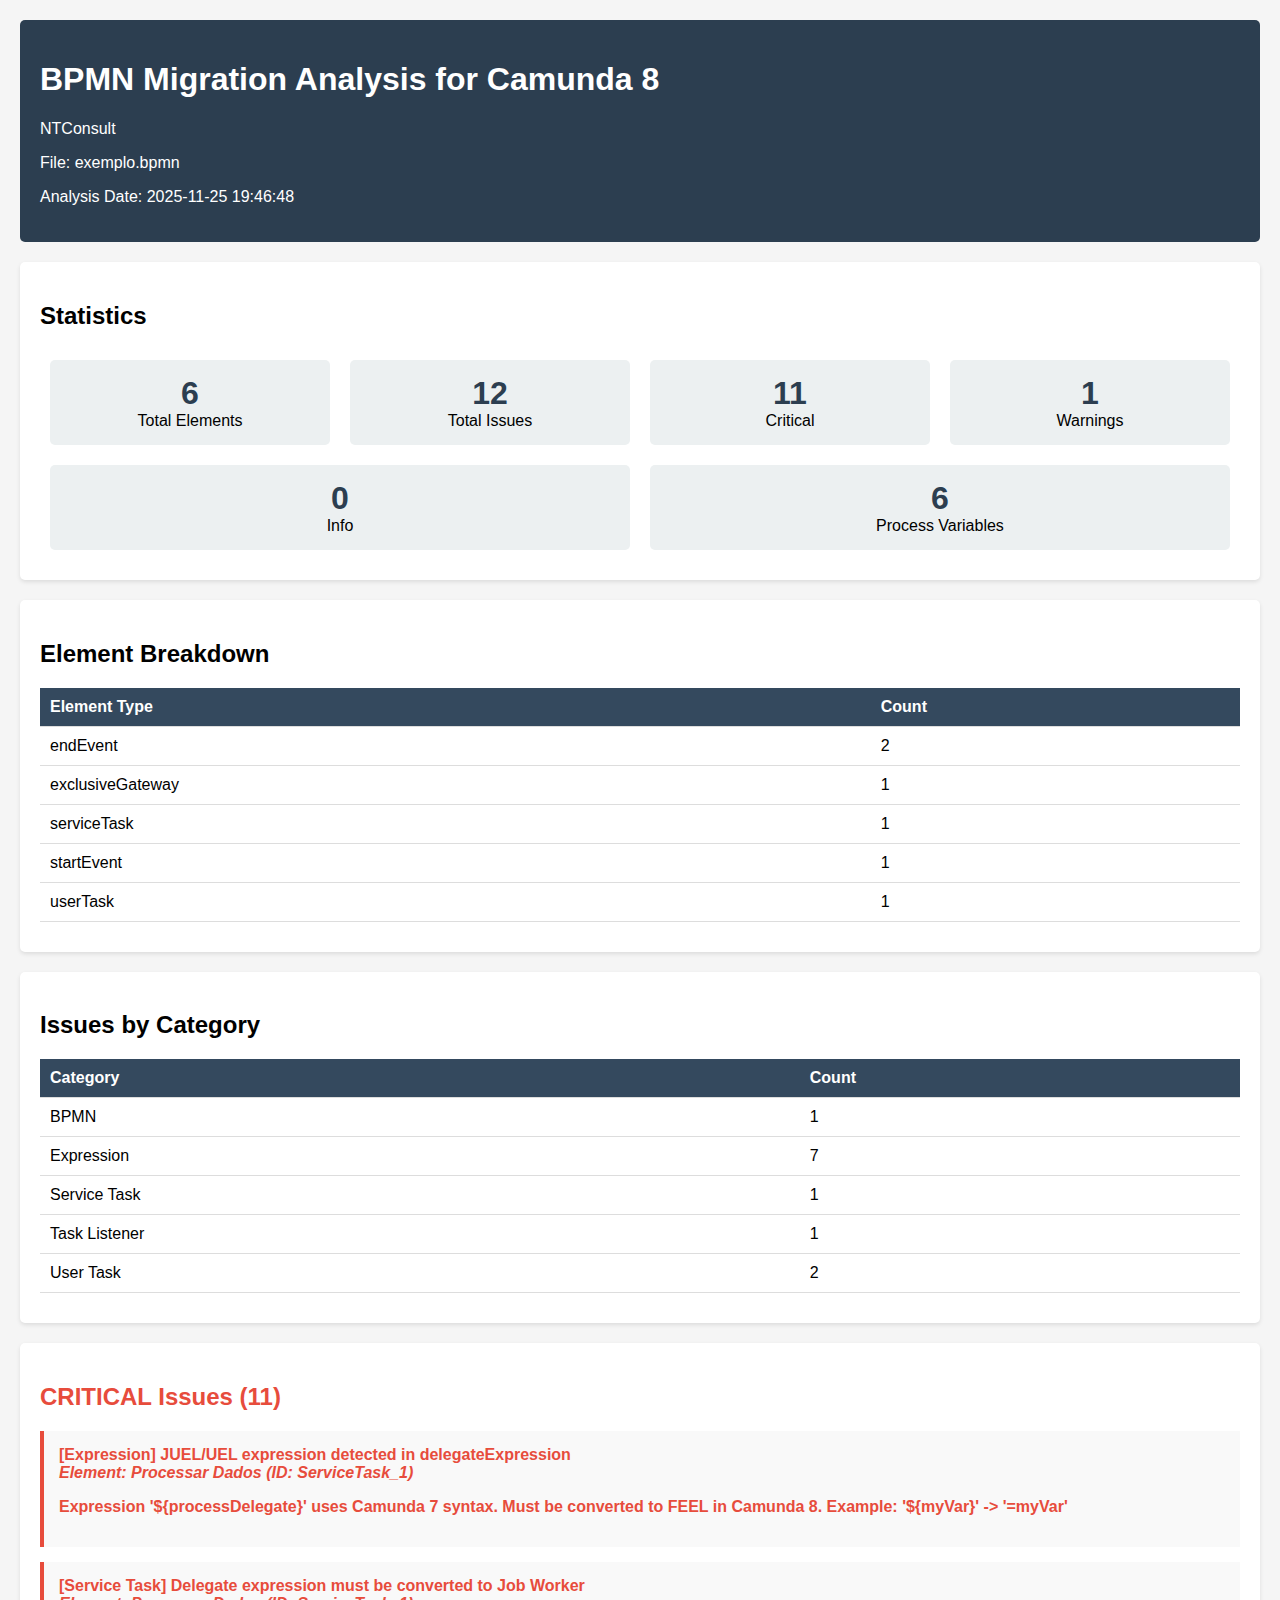
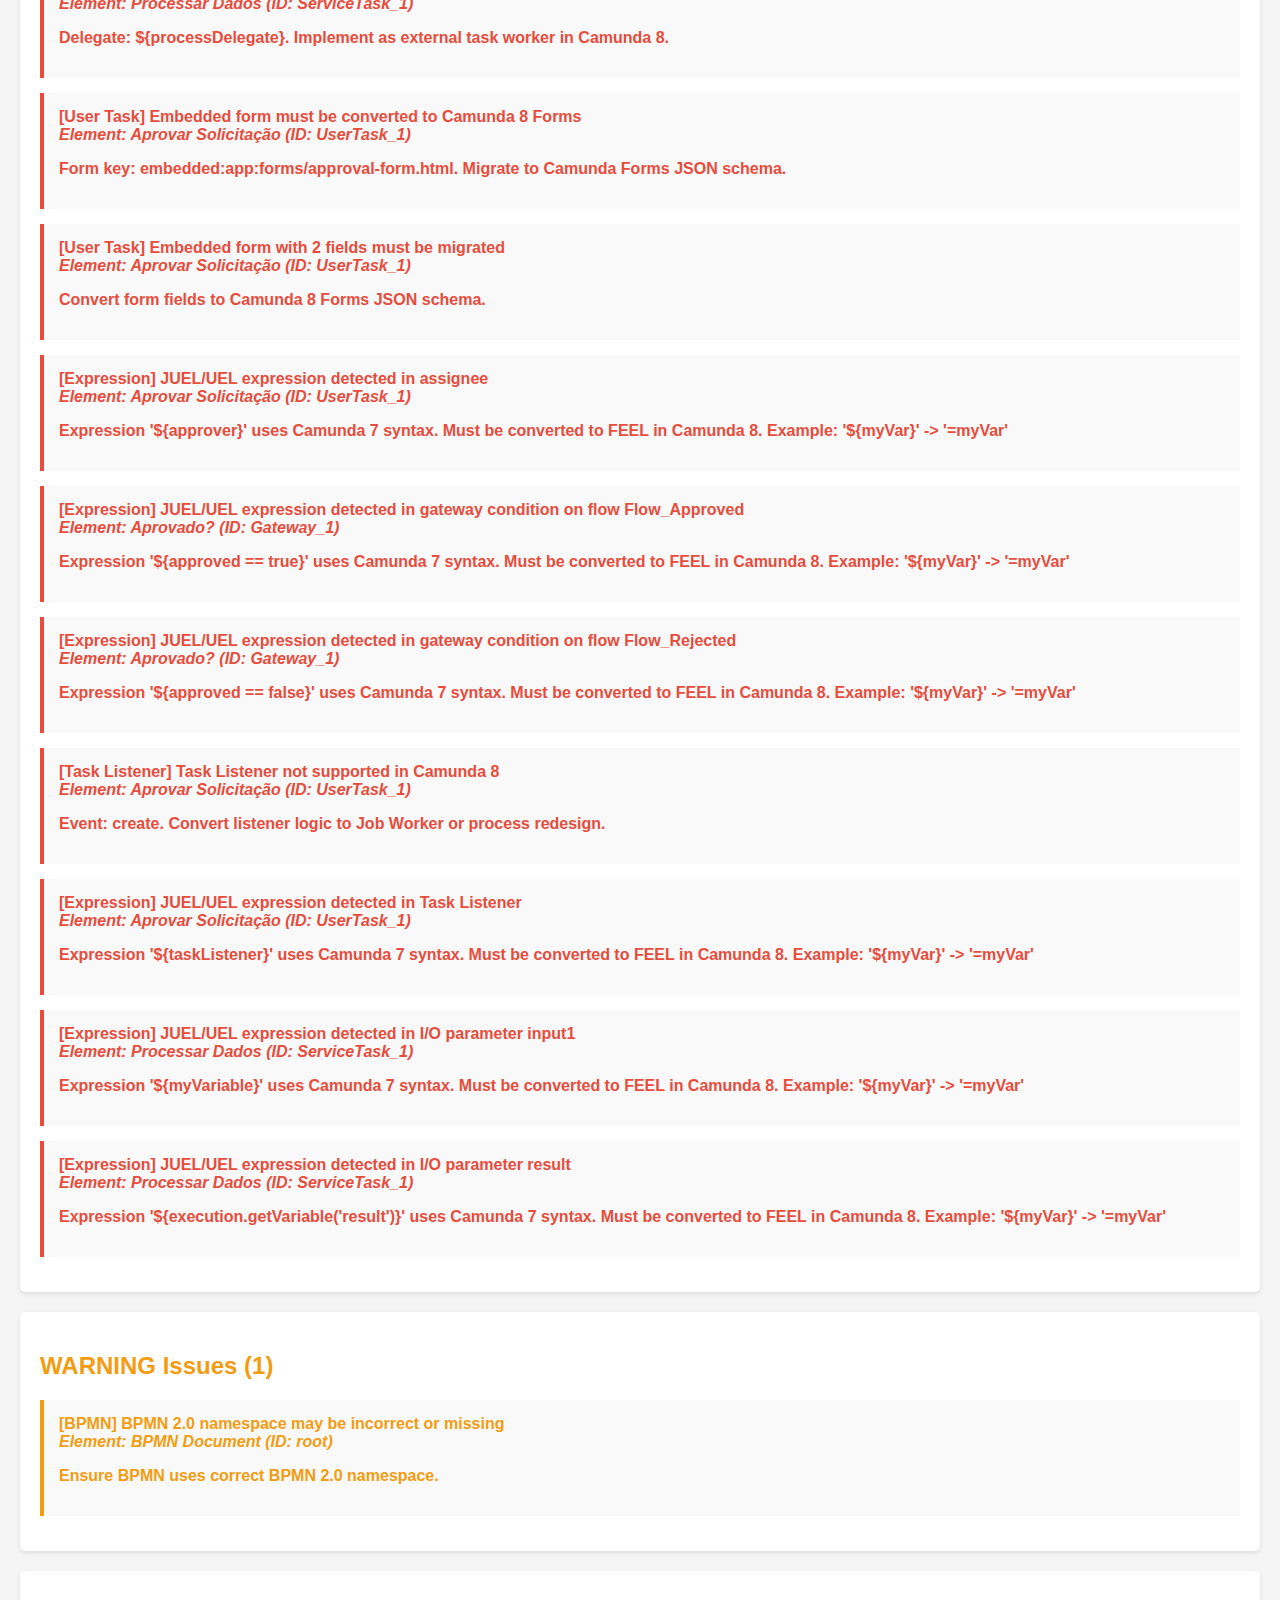
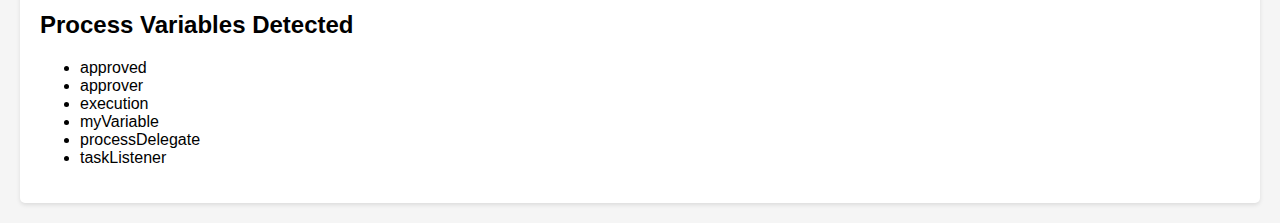
<file: relatorio.html>
<!DOCTYPE html>
<html>
<head>
    <meta charset="UTF-8">
    <title>BPMN Migration Analysis</title>
    <style>
        body {
            font-family: Arial, sans-serif;
            margin: 20px;
            background-color: #f5f5f5;
        }
        .header {
            background-color: #2c3e50;
            color: white;
            padding: 20px;
            border-radius: 5px;
        }
        .section {
            background-color: white;
            margin: 20px 0;
            padding: 20px;
            border-radius: 5px;
            box-shadow: 0 2px 4px rgba(0,0,0,0.1);
        }
        .critical { color: #e74c3c; font-weight: bold; }
        .warning { color: #f39c12; font-weight: bold; }
        .info { color: #3498db; font-weight: bold; }
        table {
            width: 100%;
            border-collapse: collapse;
            margin: 10px 0;
        }
        th, td {
            padding: 10px;
            text-align: left;
            border-bottom: 1px solid #ddd;
        }
        th {
            background-color: #34495e;
            color: white;
        }
        .issue {
            margin: 15px 0;
            padding: 15px;
            border-left: 4px solid #ddd;
            background-color: #f9f9f9;
        }
        .issue.critical { border-left-color: #e74c3c; }
        .issue.warning { border-left-color: #f39c12; }
        .issue.info { border-left-color: #3498db; }
        .stats {
            display: flex;
            justify-content: space-around;
            flex-wrap: wrap;
        }
        .stat-box {
            flex: 1;
            min-width: 200px;
            margin: 10px;
            padding: 15px;
            background-color: #ecf0f1;
            border-radius: 5px;
            text-align: center;
        }
        .stat-number {
            font-size: 2em;
            font-weight: bold;
            color: #2c3e50;
        }
    </style>
</head>
<body>
    <div class="header">
        <h1>BPMN Migration Analysis for Camunda 8</h1>
        <p>NTConsult</p>
        <p>File: exemplo.bpmn</p>
        <p>Analysis Date: 2025-11-25 19:46:48</p>
    </div>

    <div class="section">
        <h2>Statistics</h2>
        <div class="stats">
            <div class="stat-box">
                <div class="stat-number">6</div>
                <div>Total Elements</div>
            </div>
            <div class="stat-box">
                <div class="stat-number">12</div>
                <div>Total Issues</div>
            </div>
            <div class="stat-box">
                <div class="stat-number critical">11</div>
                <div>Critical</div>
            </div>
            <div class="stat-box">
                <div class="stat-number warning">1</div>
                <div>Warnings</div>
            </div>
            <div class="stat-box">
                <div class="stat-number info">0</div>
                <div>Info</div>
            </div>
            <div class="stat-box">
                <div class="stat-number">6</div>
                <div>Process Variables</div>
            </div>
        </div>
    </div>

    <div class="section">
        <h2>Element Breakdown</h2>
        <table>
            <tr><th>Element Type</th><th>Count</th></tr>
            <tr><td>endEvent</td><td>2</td></tr>
            <tr><td>exclusiveGateway</td><td>1</td></tr>
            <tr><td>serviceTask</td><td>1</td></tr>
            <tr><td>startEvent</td><td>1</td></tr>
            <tr><td>userTask</td><td>1</td></tr>
        </table>
    </div>

    <div class="section">
        <h2>Issues by Category</h2>
        <table>
            <tr><th>Category</th><th>Count</th></tr>
            <tr><td>BPMN</td><td>1</td></tr>
            <tr><td>Expression</td><td>7</td></tr>
            <tr><td>Service Task</td><td>1</td></tr>
            <tr><td>Task Listener</td><td>1</td></tr>
            <tr><td>User Task</td><td>2</td></tr>
        </table>
    </div>
    <div class="section">
        <h2 class="critical">CRITICAL Issues (11)</h2>
        <div class="issue critical">
            <strong>[Expression] JUEL/UEL expression detected in delegateExpression</strong><br>
            <em>Element: Processar Dados (ID: ServiceTask_1)</em><br>
            <p>Expression '${processDelegate}' uses Camunda 7 syntax. Must be converted to FEEL in Camunda 8. Example: '${myVar}' -> '=myVar'</p>
        </div>
        <div class="issue critical">
            <strong>[Service Task] Delegate expression must be converted to Job Worker</strong><br>
            <em>Element: Processar Dados (ID: ServiceTask_1)</em><br>
            <p>Delegate: ${processDelegate}. Implement as external task worker in Camunda 8.</p>
        </div>
        <div class="issue critical">
            <strong>[User Task] Embedded form must be converted to Camunda 8 Forms</strong><br>
            <em>Element: Aprovar Solicitação (ID: UserTask_1)</em><br>
            <p>Form key: embedded:app:forms/approval-form.html. Migrate to Camunda Forms JSON schema.</p>
        </div>
        <div class="issue critical">
            <strong>[User Task] Embedded form with 2 fields must be migrated</strong><br>
            <em>Element: Aprovar Solicitação (ID: UserTask_1)</em><br>
            <p>Convert form fields to Camunda 8 Forms JSON schema.</p>
        </div>
        <div class="issue critical">
            <strong>[Expression] JUEL/UEL expression detected in assignee</strong><br>
            <em>Element: Aprovar Solicitação (ID: UserTask_1)</em><br>
            <p>Expression '${approver}' uses Camunda 7 syntax. Must be converted to FEEL in Camunda 8. Example: '${myVar}' -> '=myVar'</p>
        </div>
        <div class="issue critical">
            <strong>[Expression] JUEL/UEL expression detected in gateway condition on flow Flow_Approved</strong><br>
            <em>Element: Aprovado? (ID: Gateway_1)</em><br>
            <p>Expression '${approved == true}' uses Camunda 7 syntax. Must be converted to FEEL in Camunda 8. Example: '${myVar}' -> '=myVar'</p>
        </div>
        <div class="issue critical">
            <strong>[Expression] JUEL/UEL expression detected in gateway condition on flow Flow_Rejected</strong><br>
            <em>Element: Aprovado? (ID: Gateway_1)</em><br>
            <p>Expression '${approved == false}' uses Camunda 7 syntax. Must be converted to FEEL in Camunda 8. Example: '${myVar}' -> '=myVar'</p>
        </div>
        <div class="issue critical">
            <strong>[Task Listener] Task Listener not supported in Camunda 8</strong><br>
            <em>Element: Aprovar Solicitação (ID: UserTask_1)</em><br>
            <p>Event: create. Convert listener logic to Job Worker or process redesign.</p>
        </div>
        <div class="issue critical">
            <strong>[Expression] JUEL/UEL expression detected in Task Listener</strong><br>
            <em>Element: Aprovar Solicitação (ID: UserTask_1)</em><br>
            <p>Expression '${taskListener}' uses Camunda 7 syntax. Must be converted to FEEL in Camunda 8. Example: '${myVar}' -> '=myVar'</p>
        </div>
        <div class="issue critical">
            <strong>[Expression] JUEL/UEL expression detected in I/O parameter input1</strong><br>
            <em>Element: Processar Dados (ID: ServiceTask_1)</em><br>
            <p>Expression '${myVariable}' uses Camunda 7 syntax. Must be converted to FEEL in Camunda 8. Example: '${myVar}' -> '=myVar'</p>
        </div>
        <div class="issue critical">
            <strong>[Expression] JUEL/UEL expression detected in I/O parameter result</strong><br>
            <em>Element: Processar Dados (ID: ServiceTask_1)</em><br>
            <p>Expression '${execution.getVariable('result')}' uses Camunda 7 syntax. Must be converted to FEEL in Camunda 8. Example: '${myVar}' -> '=myVar'</p>
        </div>
    </div>
    <div class="section">
        <h2 class="warning">WARNING Issues (1)</h2>
        <div class="issue warning">
            <strong>[BPMN] BPMN 2.0 namespace may be incorrect or missing</strong><br>
            <em>Element: BPMN Document (ID: root)</em><br>
            <p>Ensure BPMN uses correct BPMN 2.0 namespace.</p>
        </div>
    </div>
    <div class="section">
        <h2>Process Variables Detected</h2>
        <ul>
            <li>approved</li>
            <li>approver</li>
            <li>execution</li>
            <li>myVariable</li>
            <li>processDelegate</li>
            <li>taskListener</li>
        </ul>
    </div>
</body>
</html>
</file>
